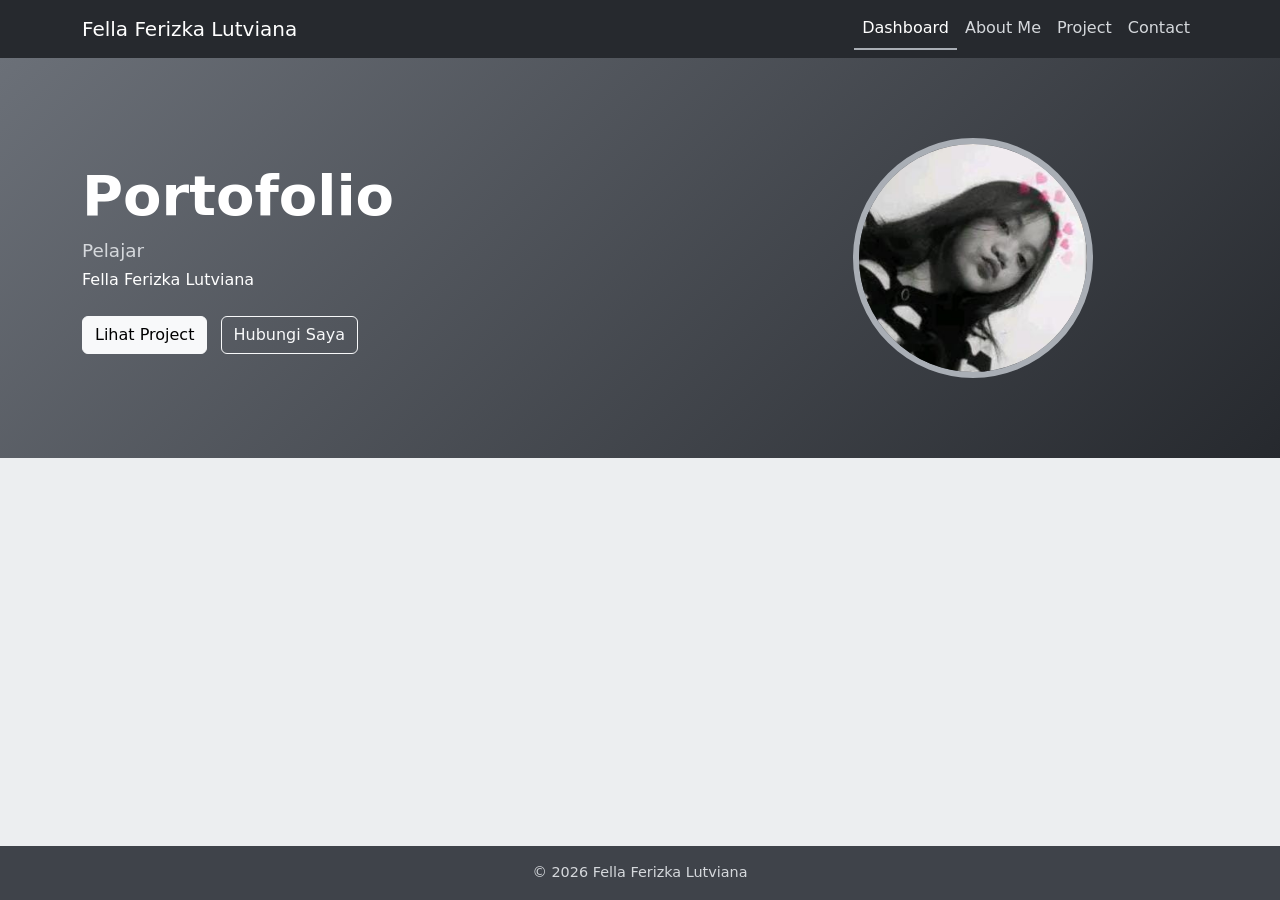
<file: index.html>
<!DOCTYPE html>
<html lang="id">
<head>
<meta charset="UTF-8">
<meta name="viewport" content="width=device-width, initial-scale=1">
<title>Portofolio</title>
<link href="https://cdn.jsdelivr.net/npm/bootstrap@5.3.3/dist/css/bootstrap.min.css" rel="stylesheet">
<link href="https://cdn.jsdelivr.net/npm/bootstrap-icons@1.11.3/font/bootstrap-icons.min.css" rel="stylesheet">
<link href="css/style.css" rel="stylesheet">
</head>
<body data-page="dashboard">
<div id="navbar"></div>
<main>
  <section class="hero">
    <div class="container">
      <div class="row align-items-center gy-4">
        <div class="col-md-7 text-center text-md-start">
          <h1 id="judul"></h1>
          <p class="sub mb-1" id="subjudul"></p>
          <p class="mb-4" id="nama"></p>
          <a href="project.html" class="btn btn-light me-2">Lihat Project</a>
          <a href="contact.html" class="btn btn-outline-light">Hubungi Saya</a>
        </div>
        <div class="col-md-5 text-center"><img id="foto" class="foto-bulat" alt="Foto profil"></div>
      </div>
    </div>
  </section>
</main>
<div id="footer"></div>
<script src="https://cdn.jsdelivr.net/npm/bootstrap@5.3.3/dist/js/bootstrap.bundle.min.js"></script>
<script src="js/config.js"></script>
<script src="js/main.js"></script>
</body>
</html>
</file>
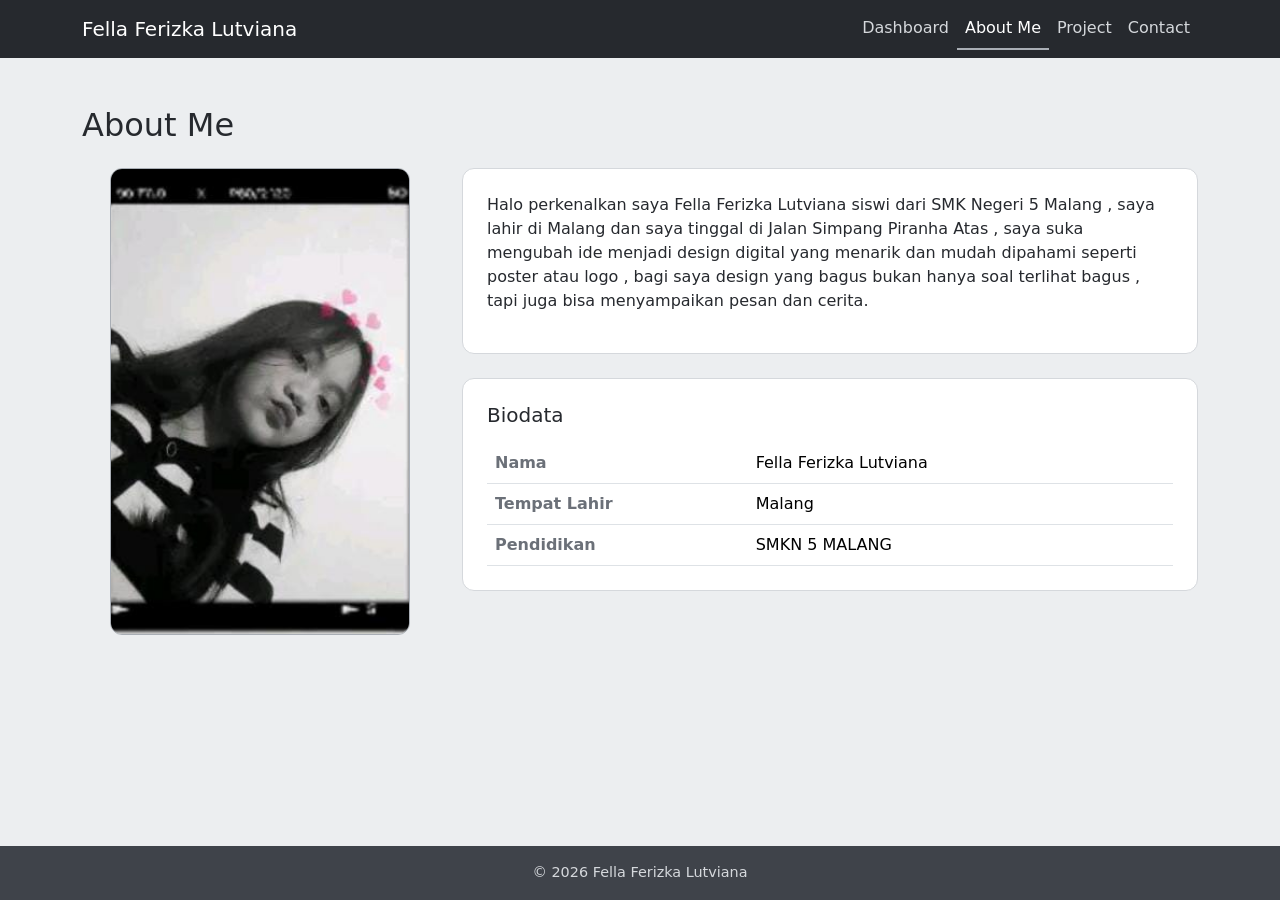
<file: about.html>
<!DOCTYPE html>
<html lang="id">
<head>
<meta charset="UTF-8">
<meta name="viewport" content="width=device-width, initial-scale=1">
<title>Portofolio</title>
<link href="https://cdn.jsdelivr.net/npm/bootstrap@5.3.3/dist/css/bootstrap.min.css" rel="stylesheet">
<link href="https://cdn.jsdelivr.net/npm/bootstrap-icons@1.11.3/font/bootstrap-icons.min.css" rel="stylesheet">
<link href="css/style.css" rel="stylesheet">
</head>
<body data-page="about">
<div id="navbar"></div>
<main class="container py-5">
  <h2 class="mb-4">About Me</h2>
  <div class="row gy-4">
    <div class="col-md-4 text-center"><img id="foto" class="foto-about" alt="Foto profil"></div>
    <div class="col-md-8">
      <div class="panel mb-4" id="teks"></div>
      <div class="panel"><h5 class="mb-3">Biodata</h5>
        <table class="table mb-0"><tbody id="biodata"></tbody></table></div>
    </div>
  </div>
</main>
<div id="footer"></div>
<script src="https://cdn.jsdelivr.net/npm/bootstrap@5.3.3/dist/js/bootstrap.bundle.min.js"></script>
<script src="js/config.js"></script>
<script src="js/main.js"></script>
</body>
</html>
</file>
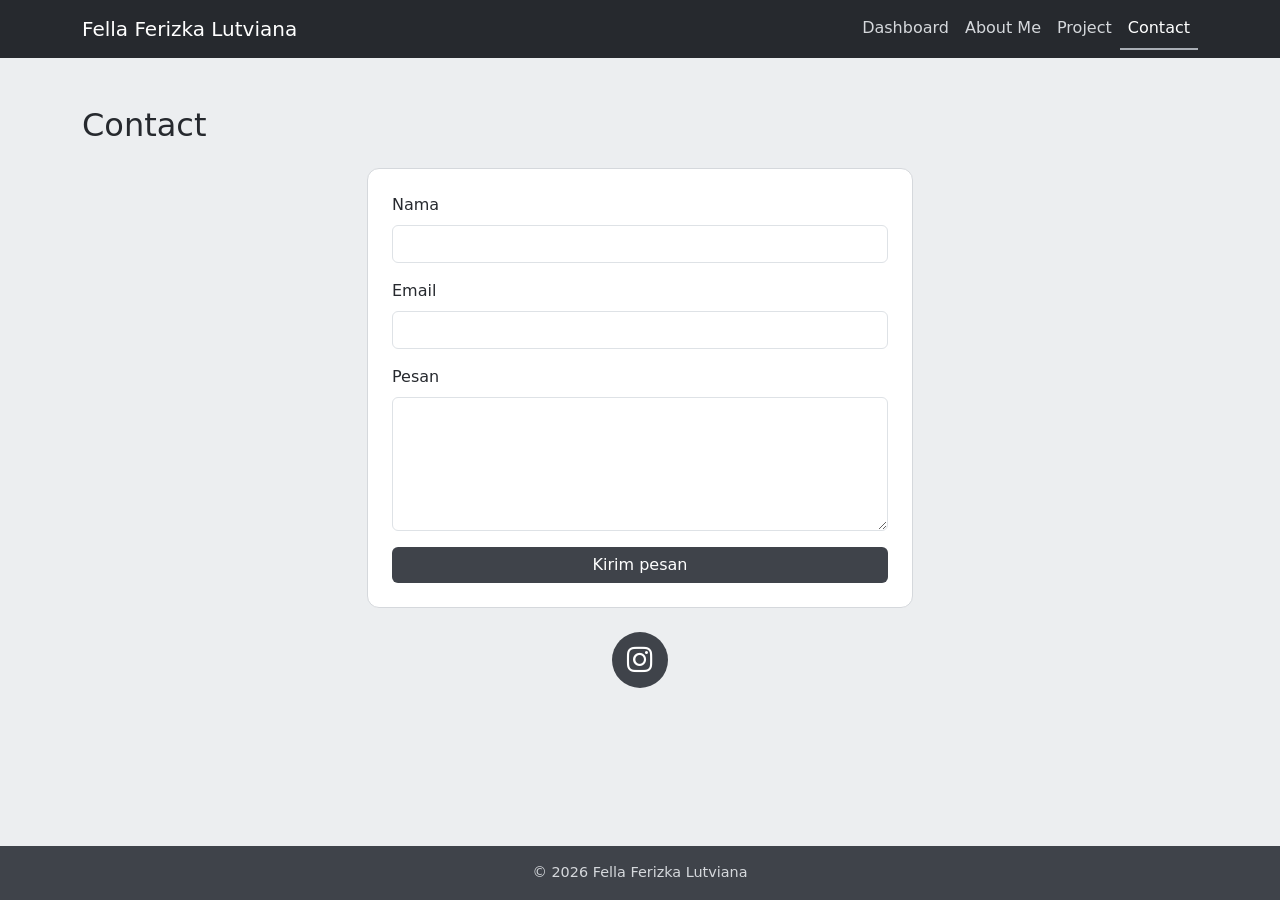
<file: contact.html>
<!DOCTYPE html>
<html lang="id">
<head>
<meta charset="UTF-8">
<meta name="viewport" content="width=device-width, initial-scale=1">
<title>Portofolio</title>
<link href="https://cdn.jsdelivr.net/npm/bootstrap@5.3.3/dist/css/bootstrap.min.css" rel="stylesheet">
<link href="https://cdn.jsdelivr.net/npm/bootstrap-icons@1.11.3/font/bootstrap-icons.min.css" rel="stylesheet">
<link href="css/style.css" rel="stylesheet">
</head>
<body data-page="contact">
<div id="navbar"></div>
<main class="container py-5">
  <h2 class="mb-4">Contact</h2>
  <div class="row justify-content-center"><div class="col-md-8 col-lg-6">
    <form id="formKontak" class="panel">
      <div class="mb-3"><label class="form-label" for="nama">Nama</label><input id="nama" class="form-control" required></div>
      <div class="mb-3"><label class="form-label" for="email">Email</label><input id="email" type="email" class="form-control" required></div>
      <div class="mb-3"><label class="form-label" for="pesan">Pesan</label><textarea id="pesan" rows="5" class="form-control" required></textarea></div>
      <button class="btn btn-abu w-100" type="submit">Kirim pesan</button>
    </form>
    <div class="text-center mt-4">
      <a id="ig" class="ig-link" target="_blank" rel="noopener" aria-label="Instagram"><i class="bi bi-instagram"></i></a>
    </div>
  </div></div>
</main>
<div id="footer"></div>
<script src="https://cdn.jsdelivr.net/npm/bootstrap@5.3.3/dist/js/bootstrap.bundle.min.js"></script>
<script src="js/config.js"></script>
<script src="js/main.js"></script>
</body>
</html>
</file>
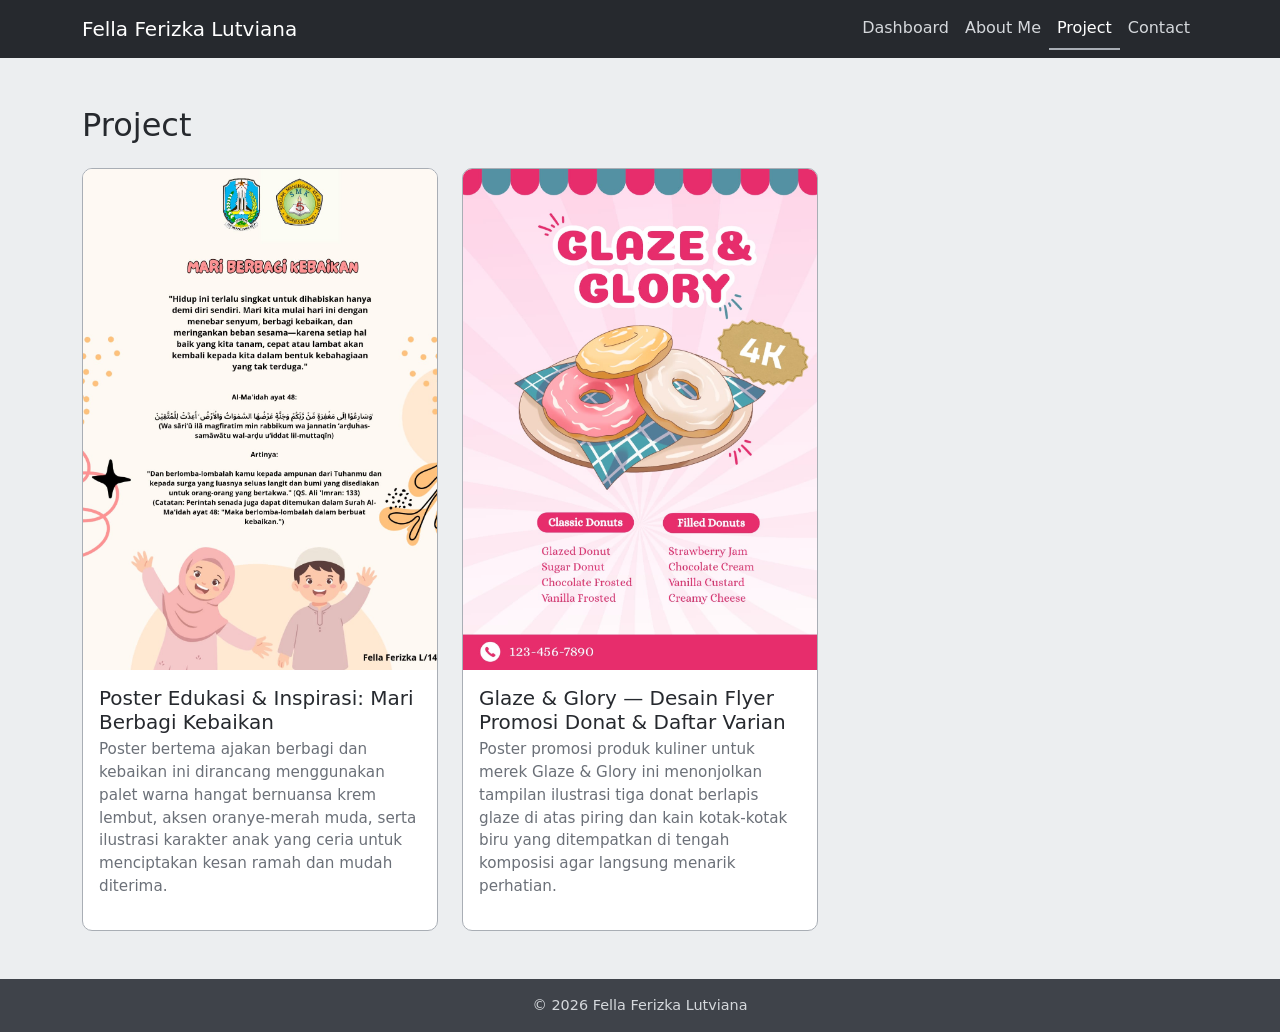
<file: project.html>
<!DOCTYPE html>
<html lang="id">
<head>
<meta charset="UTF-8">
<meta name="viewport" content="width=device-width, initial-scale=1">
<title>Portofolio</title>
<link href="https://cdn.jsdelivr.net/npm/bootstrap@5.3.3/dist/css/bootstrap.min.css" rel="stylesheet">
<link href="https://cdn.jsdelivr.net/npm/bootstrap-icons@1.11.3/font/bootstrap-icons.min.css" rel="stylesheet">
<link href="css/style.css" rel="stylesheet">
</head>
<body data-page="project">
<div id="navbar"></div>
<main class="container py-5">
  <h2 class="mb-4">Project</h2>
  <div class="project-grid" id="daftar"></div>
</main>
<div id="footer"></div>
<script src="https://cdn.jsdelivr.net/npm/bootstrap@5.3.3/dist/js/bootstrap.bundle.min.js"></script>
<script src="js/config.js"></script>
<script src="js/main.js"></script>
</body>
</html>
</file>
<file: css/style.css>
:root{
  --abu-1:#eceef0; --abu-2:#d5d8dc; --abu-3:#a9aeb5;
  --abu-4:#6b7078; --abu-5:#3f434a; --abu-6:#26292e;
}
body{background:var(--abu-1);color:var(--abu-6);font-family:"Segoe UI",system-ui,sans-serif;min-height:100vh;display:flex;flex-direction:column}
main{flex:1}
.site-nav{background:var(--abu-6)}
.site-nav .nav-link{color:var(--abu-2)}
.site-nav .nav-link:hover{color:#fff}
.site-nav .nav-link.active{color:#fff;border-bottom:2px solid var(--abu-3)}
.site-footer{background:var(--abu-5);color:var(--abu-2);font-size:.9rem}

/* Dashboard */
.hero{background:linear-gradient(135deg,var(--abu-4),var(--abu-6));color:#fff;padding:5rem 0}
.hero h1{font-weight:700;font-size:clamp(2rem,5vw,3.5rem)}
.hero .sub{color:var(--abu-2);font-size:1.15rem}
.foto-bulat{width:240px;height:240px;border-radius:50%;object-fit:cover;border:6px solid var(--abu-3);background:var(--abu-2)}

/* About */
.foto-about{width:100%;max-width:300px;border-radius:12px;border:1px solid var(--abu-3)}
.panel{background:#fff;border:1px solid var(--abu-2);border-radius:12px;padding:1.5rem}
.table th{width:38%;color:var(--abu-4);font-weight:600}

/* Project: gambar tampil dengan rasio ASLI (tanpa crop), border mengikuti gambar */
.project-grid{column-gap:1.5rem;columns:1}
@media(min-width:768px){.project-grid{columns:2}}
@media(min-width:1100px){.project-grid{columns:3}}
.project-item{break-inside:avoid;margin-bottom:1.5rem}
.project-card{background:#fff;border:1px solid var(--abu-3);border-radius:10px;overflow:hidden}
.project-card img{display:block;width:100%;height:auto}
.project-body{padding:1rem}
.project-body h5{margin-bottom:.25rem}
.project-body p{color:var(--abu-4);font-size:.95rem}

/* Contact */
.btn-abu{background:var(--abu-5);color:#fff;border:0}
.btn-abu:hover{background:var(--abu-6);color:#fff}
.ig-link{display:inline-flex;align-items:center;justify-content:center;width:56px;height:56px;border-radius:50%;background:var(--abu-5);color:#fff;font-size:1.6rem;text-decoration:none;transition:background .2s}
.ig-link:hover{background:var(--abu-6);color:#fff}
.form-control:focus{border-color:var(--abu-4);box-shadow:0 0 0 .2rem rgba(107,112,120,.25)}
</file>
